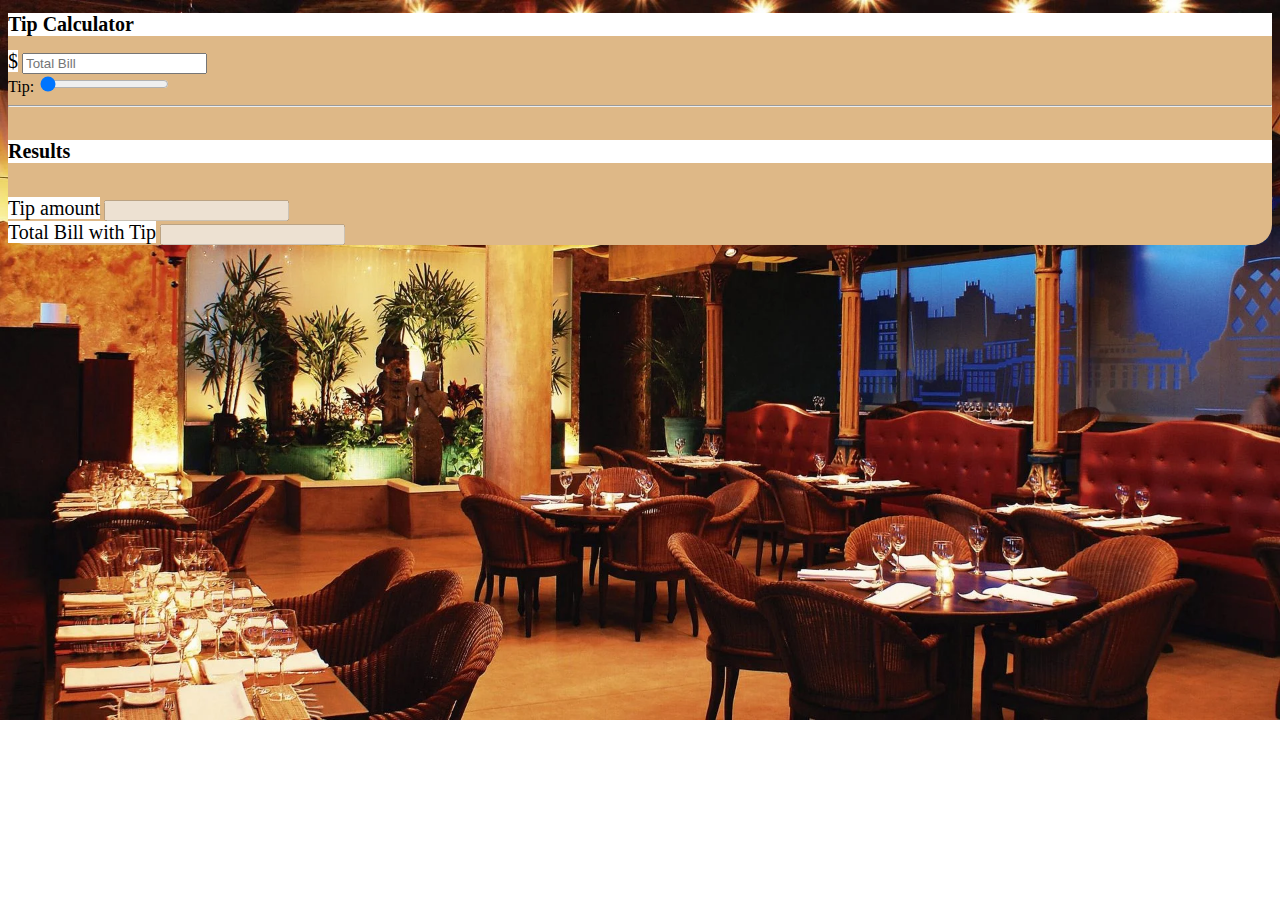
<file: JavaScript Calculator/index.html>
<!doctype html>
<html lang="en">
  <head>
    <title>Tip Calculator</title>
    <!-- Required meta tags -->
    <meta charset="utf-8">
    <meta name="viewport" content="width=device-width, initial-scale=1, shrink-to-fit=no">

    <!-- Bootstrap CSS -->
    <link rel="stylesheet" href="https://maxcdn.bootstrapcdn.com/bootstrap/4.0.0-beta.2/css/bootstrap.min.css" integrity="sha384-PsH8R72JQ3SOdhVi3uxftmaW6Vc51MKb0q5P2rRUpPvrszuE4W1povHYgTpBfshb" crossorigin="anonymous">
    <link href="style.css" rel="stylesheet">


   
  </head>
  <body class="bg-dark">
    <div class="container">
      <div class="row">
        <div class="col-md-6 mx-auto">
          <div class="card card-body text-center mt-5">
            <h1 class="heading display-5 pb-3">Tip Calculator</h1>
            <form id="tip-form">
              <div class="form-group">
                <div class="input-group">
                  <span class="input-group-addon">$</span>
                  <input type="number" class="form-control" id="billTotal" placeholder="Total Bill">
                </div>
              </div>
              <div class="form-group tipPersent">
                <div class="input-group">
                  <label for="">Tip:</label>


                  <input type="range" class="form-control" id="tipInput" value="0">
                  <span class="input-group-addon" id="tipOutput"></span>
                </div>
              </div>



            </form>
            <hr>

            <!-- RESULTS -->
            <div id="results" class="pt-4">
              <h5>Results</h5>
              <div class="form-group">
                <div class="input-group">
                  <span class="input-group-addon">Tip amount</span>
                  <input type="number" class="form-control" id="tipAmount" disabled>
                </div>
              </div>

              <div class="form-group">
                <div class="input-group">
                  <span class="input-group-addon">Total Bill with Tip</span>
                  <input type="number" class="form-control" id="totalBillWithTip" disabled>
                </div>
              </div>


            </div>
          </div>
        </div>
      </div>
    </div>

    <!-- Optional JavaScript -->
    <!-- jQuery first, then Popper.js, then Bootstrap JS -->
    <script src="https://code.jquery.com/jquery-3.2.1.slim.min.js" integrity="sha384-KJ3o2DKtIkvYIK3UENzmM7KCkRr/rE9/Qpg6aAZGJwFDMVNA/GpGFF93hXpG5KkN" crossorigin="anonymous"></script>
    <script src="https://cdnjs.cloudflare.com/ajax/libs/popper.js/1.12.3/umd/popper.min.js" integrity="sha384-vFJXuSJphROIrBnz7yo7oB41mKfc8JzQZiCq4NCceLEaO4IHwicKwpJf9c9IpFgh" crossorigin="anonymous"></script>
    <script src="https://maxcdn.bootstrapcdn.com/bootstrap/4.0.0-beta.2/js/bootstrap.min.js" integrity="sha384-alpBpkh1PFOepccYVYDB4do5UnbKysX5WZXm3XxPqe5iKTfUKjNkCk9SaVuEZflJ" crossorigin="anonymous"></script>
    <script src="tips.js"></script>

  </body>
</html>
</file>
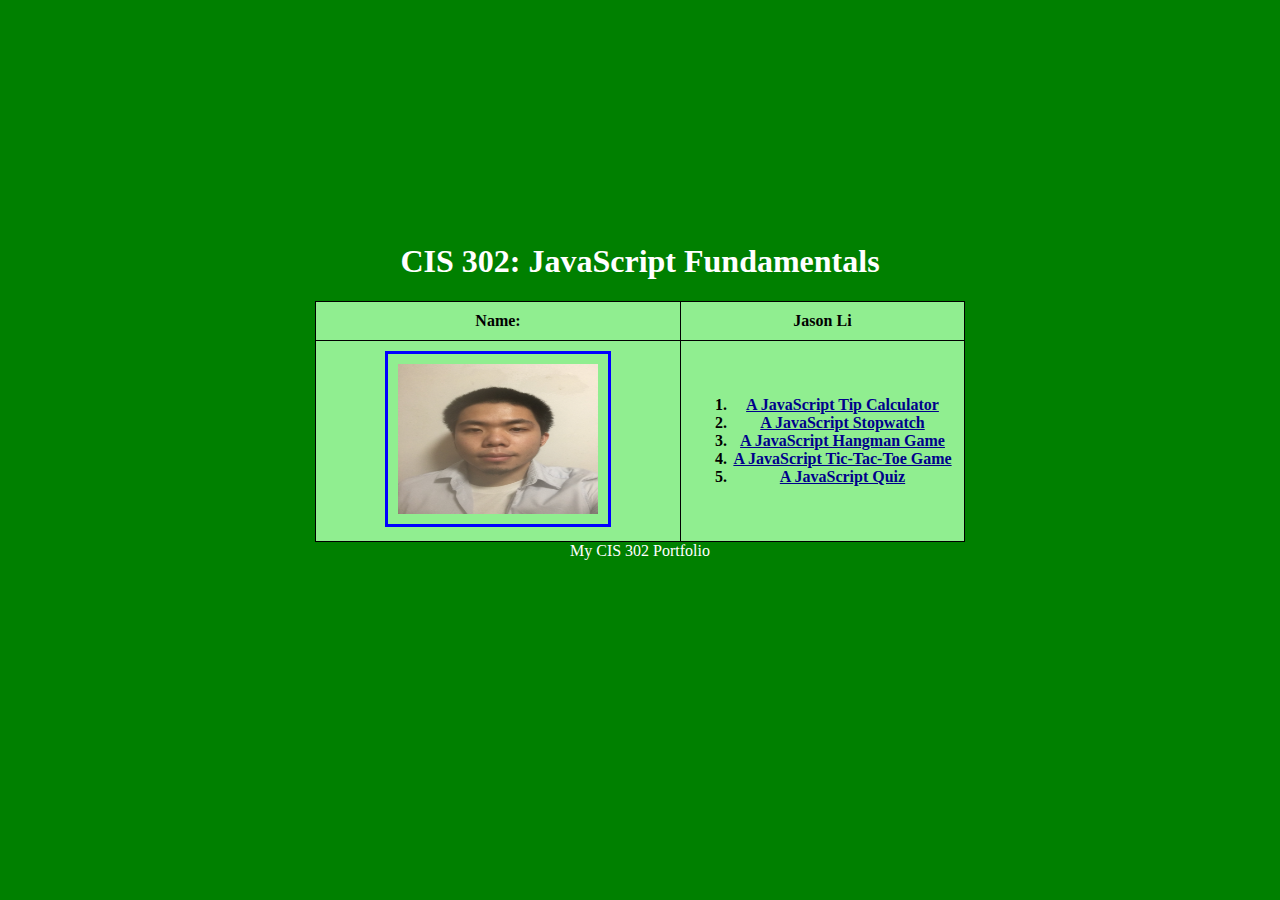
<file: JS Final Project/index.html>
<!DOCTYPE html>
<html lang="en">

<head>
    <meta charset="UTF-8" />
    <title>Jason's Portfolio</title>

    <link rel="stylesheet" href="style.css" />
</head>

<body>
    <h1>CIS 302: JavaScript Fundamentals</h1>

    <table>
        <tr>
            <td><strong> Name: </strong></td>
            <td>Jason Li</td>
        </tr>
        <tr>
            <td>
                <img src="photo.png" alt="Jason" width="200px" height="150px" class="picture">
            </td>
            <td>
                <ol>
                    <li>
                        <a href="https://jli000.github.io/JavaScript%20Calculator/index.html" target="_blank">
                            A JavaScript Tip Calculator</a>
                    </li>
                    <li>
                        <a href="https://jli000.github.io/JS%20Stopwatch/" target="_blank">
                            A JavaScript Stopwatch</a>
                    </li>
                    <li>
                        <a href="https://jli000.github.io/JS%20Hangman/index.html" target="_blank">
                            A JavaScript Hangman Game</a>
                    </li>
                    <li>
                        <a href="https://jli000.github.io/JS%20TicTacToe/" target="_blank">
                            A JavaScript Tic-Tac-Toe Game</a>
                    </li>
                    <li>
                        <a href="https://jli000.github.io/JS%20Quiz/index.html" target="_blank">
                            A JavaScript Quiz</a>
                    </li>
                </ol>
            </td>
        </tr>
        <caption style="caption-side: bottom">
            My CIS 302 Portfolio
        </caption>
    </table>
</body>

</html>
</file>
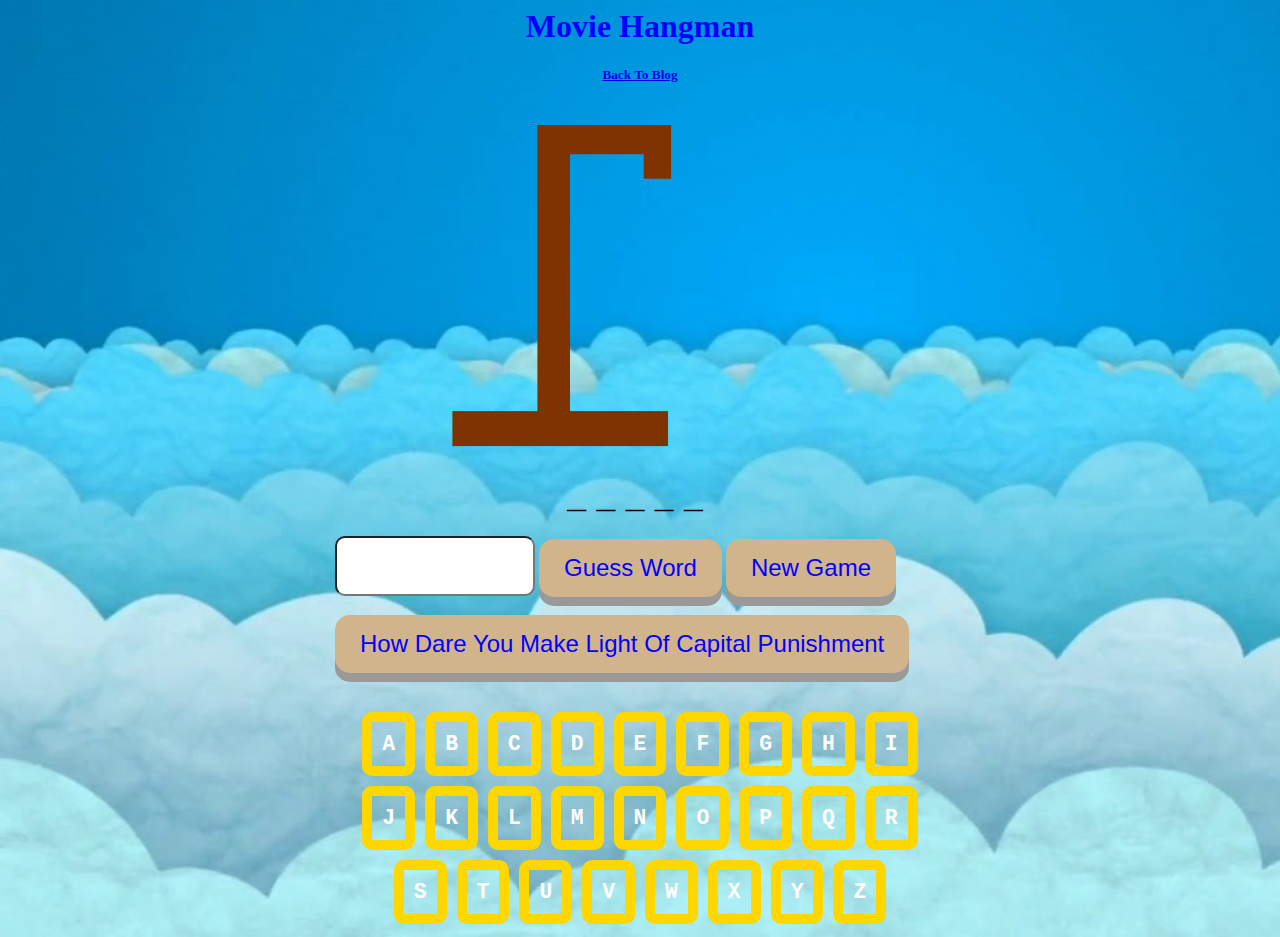
<file: JS Hangman/index.html>
<html>
  <head>
    <title>Movie Hangman</title>
    <link rel="stylesheet" href="hangman.css">
    <link rel="shortcut icon" 
          href="https://mitchum.blog/wp-content/uploads/2019/05/favicon.png" />
  </head>
  <body>
    <main>
      <h1>Movie Hangman</h1>
      <h5><a href="https://mitchum.blog/how-to-build-hangman-with-javascript/">Back To Blog</a></h5>
      <div id="gallows">
        <img style="padding-left: 70px" id="hangmanImage" src="hangman0.png">
      </div>
      <div id="word"></div>
      <br>
      <div id="controls">
        <input type="text" id="guessBox">
        <button id="guessWordButton" class="button" onclick="guessWord( game )">Guess Word</button>
        <button id="newGameButton" class="button" onclick="newGame();">New Game</button>
        <br>
        <br>
        <form action="https://mitchum.blog/sorry-for-offending-subscribe/">
          <button class="button">How Dare You Make Light Of Capital Punishment</button>
        </form>
      </div>
      <br>
      <div id="guesses"></div>
    </main>   
   <script src="hangman.js"></script>
  </body>
</html>
</file>
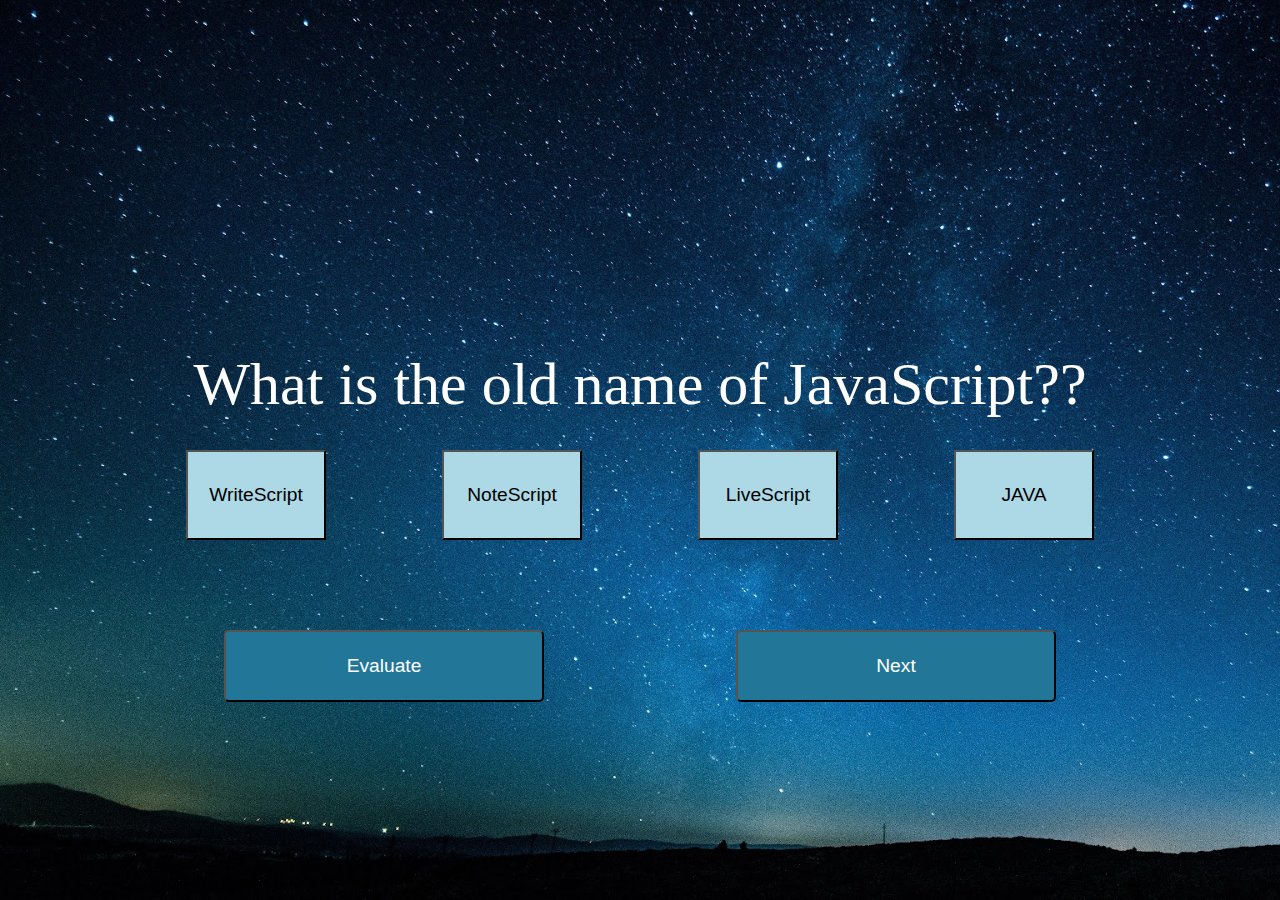
<file: JS Quiz/index.html>
<!DOCTYPE html>
<html lang="en">
<head>
	<meta charset="UTF-8">
	<meta http-equiv="X-UA-Compatible" content="IE=edge">
	<meta name="viewport" content="width=device-width, initial-scale=1.0">
	<link rel="stylesheet" href="style.css">
    <title>JavaScript Quiz</title>
</head>
<body>
	<div class="panel">
		<div class="result">

		</div>
		<div class="question-container" id="question">
			Question goes here.
		</div>
		<div class="option-container">
			<button class="option" onclick="" id="op1" >option1</button>
	
			<button class="option" id="op2" >option2</button>
	
			<button class="option" id="op3">option3</button>
	
			<button class="option" id="op4">option4</button>
		</div>
		<div class="navigation">
			<button class="evaluate">Evaluate</button>
			<button class="next">Next</button>
		</div>
		</div>
	</div>
	<script src="script.js"></script>
</body>
</html>
</file>
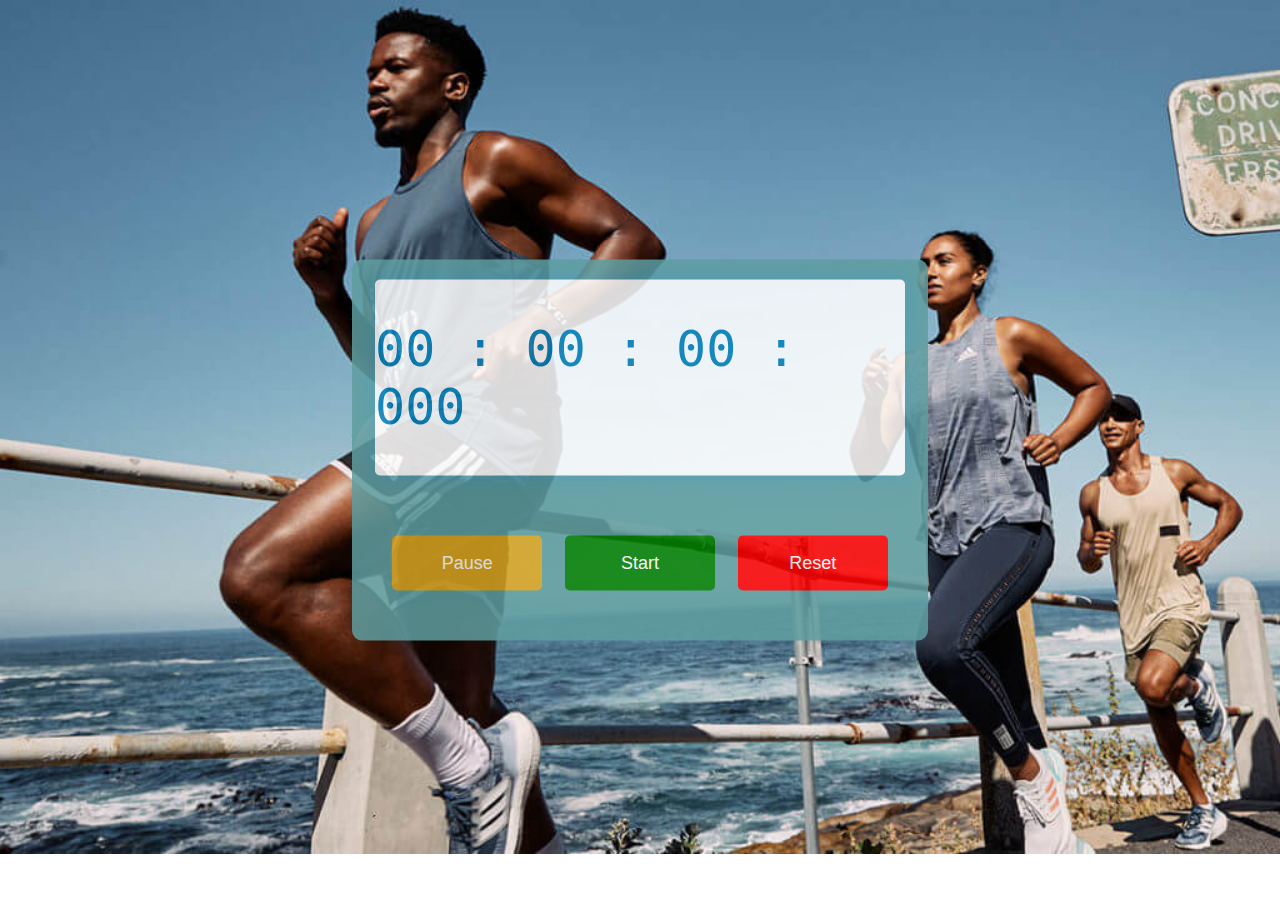
<file: JS Stopwatch/index.html>
<!DOCTYPE html>
<html lang="en">
<head>
    <meta charset="UTF-8">
    <meta http-equiv="X-UA-Compatible" content="IE=edge">
    <meta name="viewport" content="width=device-width, initial-scale=1.0">
    <title>Stopwatch</title>
    <link href="style.css" rel="stylesheet">
</head>
<body>
    <div class="container">
        <div class="timerDisplay">
            00 : 00 : 00 : 000
         </div>

     <div class="buttons">
        <button id="pauseTimer">Pause</button>
        <button id="startTimer">Start</button>
        <button id="resetTimer">Reset</button>
      </div>
      </div>

      <script src="watch.js"></script>
</body>
</html>
</file>
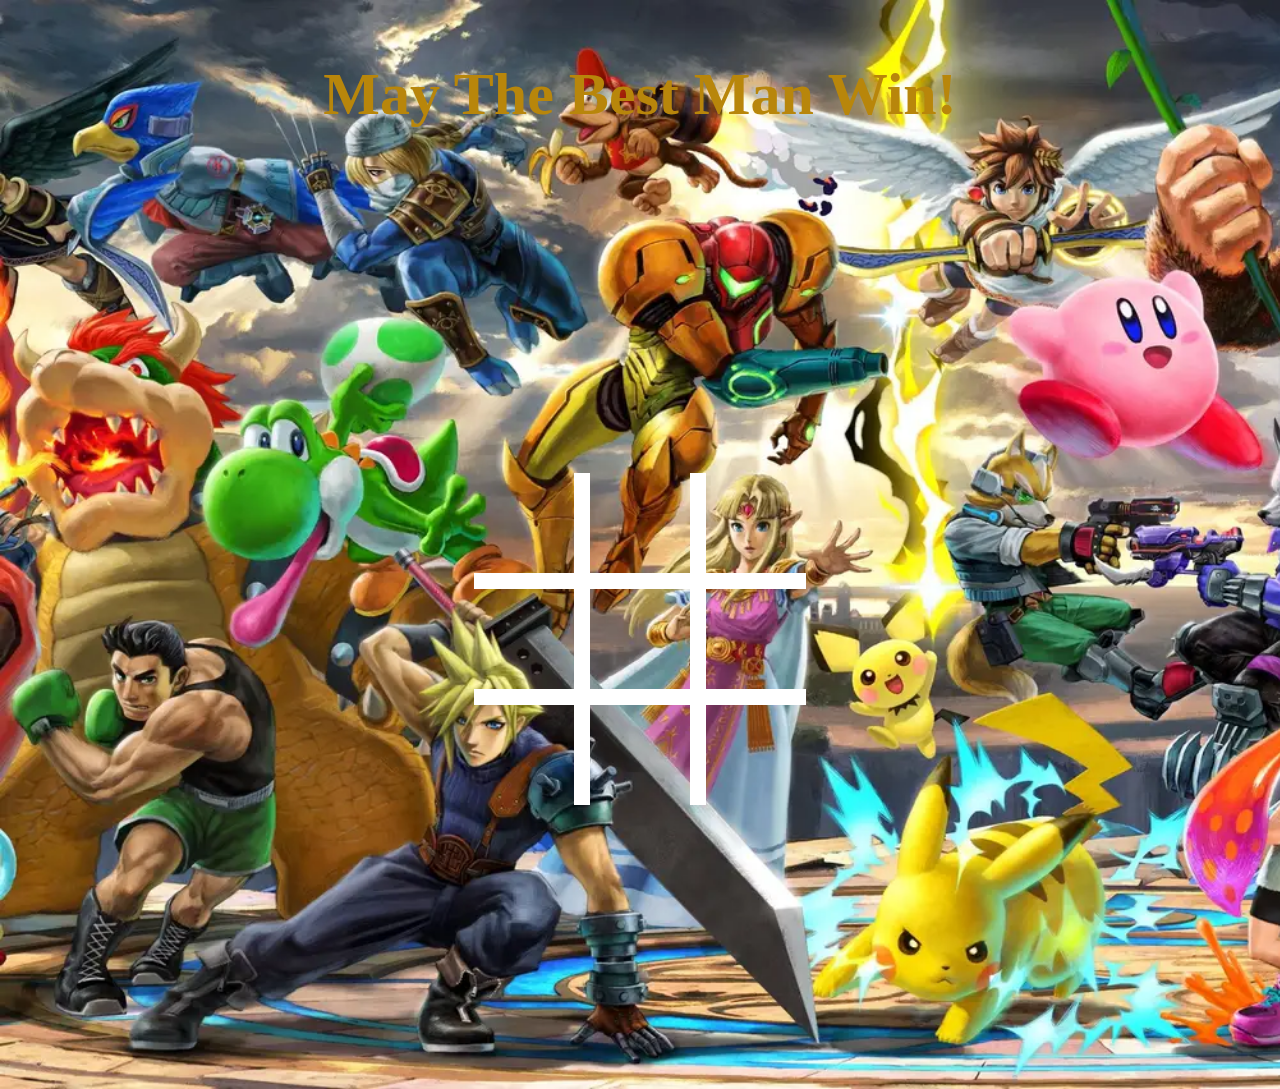
<file: JS TicTacToe/index.html>
<!DOCTYPE html>
<html lang="en">

<head>
    <meta charset="UTF-8">
    <meta http-equiv="X-UA-Compatible" content="IE=edge">
    <meta name="viewport" content="width=device-width, initial-scale=1.0">
    <link rel="stylesheet" href="style.css">
    <title>Tic-Tac-Toe</title>
    <link href="ttt.png" rel="icon">
</head>

<body>
    <p> May The Best Man Win!</p>
     <div class="board" id="board">
        <div class="cell" data-cell></div>
        <div class="cell" data-cell></div>
        <div class="cell" data-cell></div>
        <div class="cell" data-cell></div>
        <div class="cell" data-cell></div>
        <div class="cell" data-cell></div>
        <div class="cell" data-cell></div>
        <div class="cell" data-cell></div>
        <div class="cell" data-cell></div>
    </div>
    <div class="winning-message" id="winningMessage">
        <div id="winningMessageText"></div>
        <button id="restartButton">Restart</button>
    </div>
</body>
<script src="script.js"></script>
</html>
</file>
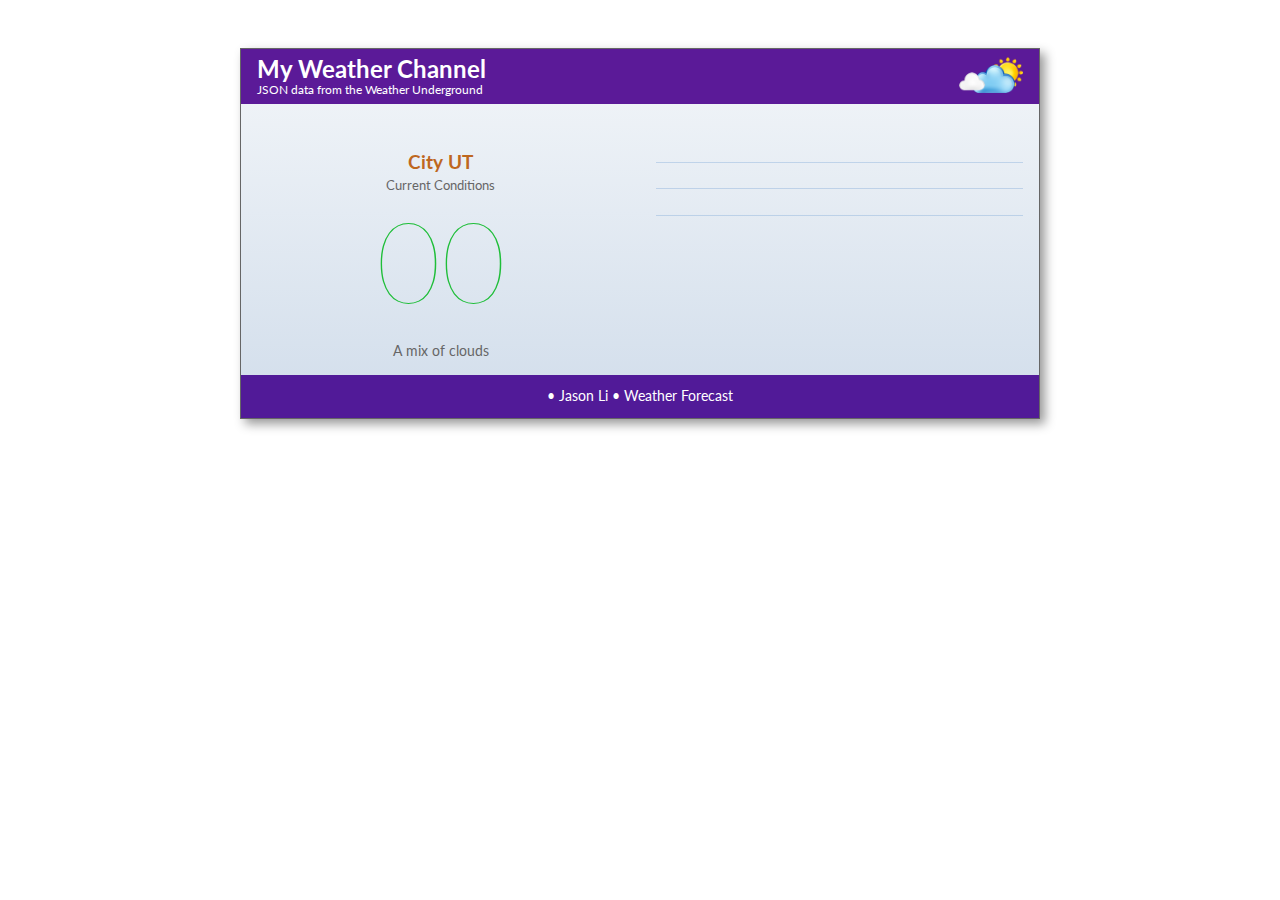
<file: weather_start/index.html>
<!doctype html>
<html lang="en">
<head>
<meta charset="utf-8">


<title>My Weather Channel</title>

<!-- TELLS PHONES NOT TO LIE ABOUT THEIR WIDTH & stops the font from enlarging whena phone is turned sideways-->
<meta name="viewport" content="width=device-width, initial-scale=1, maximum-scale=1">

<!-- *************** LOAD A GOOGLE FONT ****************** -->
<link href="https://fonts.googleapis.com/css?family=Lato:100,400,700" rel="stylesheet">

<!-- STYLE SHEETS -->
<link href="css/styles.css" rel="stylesheet">

<!-- removes the browser interface -->
<meta name="apple-mobile-web-app-capable" content="yes">
<meta name="mobile-web-app-capable" content="yes">

<meta name="apple-mobile-web-app-title" content="Weather">


<!--[if lt IE 9]>
	<script src="http://html5shim.googlecode.com/svn/trunk/html5.js"></script>
	<script src="http://css3-mediaqueries-js.googlecode.com/svn/trunk/css3-mediaqueries.js"></script>
<![endif]-->
     
</head>
<body>
	<div id="wrapper">
	<header>
		<figure class="wu"><img src="images/weatherLogo.png"></figure>
    <h1>My Weather Channel</h1>
    <h2>JSON data from the Weather Underground</h2>
    </header>
    
   
    
    
<!-- page content here -->
<main>
<section id="left">
	<div id="location">City UT</div>
	<div id="weather">Current Conditions</div>
	<div id="temperature">00</div>
	<div id="desc">A mix of clouds</div>
</section>

<section id="right">
<div>
	<span id="r1c1"></span>
	<span> <img id="r1c2" ></span>
	<span id="r1c3"></span>
	<span id="r1c4"></span>
</div>	
<div>
	<span id="r2c1"></span>
	<span> <img id="r2c2" ></span>
	<span id="r2c3"></span>
	<span id="r2c4"></span>
</div>	
<div>
	<span id="r3c1"></span>
	<span> <img id="r3c2" ></span>
	<span id="r3c3"></span>
	<span id="r3c4"></span>
</div>	
</section>
    
    
    
    
    
    
    
    </main><!-- end content -->
    
    
    <footer>
    <p>&bull; Jason Li &bull; Weather Forecast</p>
    </footer>
    
		</div> <!-- end wrapper -->
</body>
	<script type="text/javascript" src="js/main.js"></script>
</html>
</file>
<file: JavaScript Calculator/style.css>
.card-body {
    background-color:burlywood;
    border-radius: 20px;
}

  .input-group-addon, h1, h5{
  background:white;
  color:black;
  font-size: 20px;
  }
  
  body {
    background-image: url("background.png");
    background-size: cover;
    background-repeat: no-repeat
  }
</file>
<file: JS Final Project/style.css>
body {
    display: flex;
    min-height: 85vh;
    flex-direction: column;
    justify-content: center;
    align-items: center;
    background-color: green;
  }
  
  h1,
  table.table caption {
    color: white;
  }
  
  h1 {
    font-size: 32px;
  }
  table,
  th,
  td {
    text-align: center;
    padding: 10px;
    border: 1px solid black;
    border-collapse: collapse;
    background-color: lightgreen;
    width: 650px;
  }
  img {
    width: 200px;
    height: 150px;
    padding: 10px;
    border: 1px solid black;
  }
  td {
    display: table-cell;
    vertical-align: inherit;
  }
  table {
    border-collapse: collapse;
  
    border-spacing: 2px;
  }
  caption {
    padding: 0%;
    margin: 0%;
    color: white;
  }
  .picture {
    border: 3px solid blue;
  }

  a {
    color: darkblue;
  }

  td {
    font-weight: bold;
  }
</file>
<file: JS Hangman/hangman.css>
body {
    background-image: url("background.png");
    background-size: cover;
    background-repeat: no-repeat;
}
  
  main {
    max-width: 610px;
    margin: auto;
  }
  
  h1, h5 {
    text-align: center;
    color: blue;
  }
  
  .win {
    text-align: center;
    color: white;
    background-color: green;
  }
  
  .loss {
    text-align: center;
    color: white;
    background-color: red;
  }
  
  #word {
    letter-spacing: 10px;
    text-align: center;
    font-size: 24pt;
    color: black;
    font-weight: bold;
    font-family: "Courier New", Courier, monospace
  }
  
  #guesses {
    text-align: center;
    font-size: 16pt;
    color: white;
    font-weight: bold;
    font-family: "Courier New", Courier, monospace
  }
  
  .guess {
    padding: 10px;
    display: inline-block;
    border: 10px solid gold;
    border-radius: 10px;
    margin: 5px;
    cursor: pointer;
  }
  
  @media only screen and (min-device-width: 375px ) and (max-device-width: 667px) {
      #guesses {
      text-align: center;
      font-size: 24pt;
      color: rgb(255, 255, 153);
      font-weight: bold;
      font-family: "Courier New", Courier, monospace
    }
  
    .guess {
      padding: 30px;
      display: inline-block;
      border: 2px solid rgb(255, 255, 153);
      border-radius: 10px;
      margin: 10px;
      cursor: pointer;
    }
  }
  
  #guessBox {
      height: 60px;
      border-radius: 10px;
      padding-top: 5px;
      font-size: 18pt;
      width: 200px;
      padding-left: 10px;
  }
  
  /* Buttons */
  .button {
    display: inline-block;
    padding: 15px 25px;
    font-size: 24px;
    cursor: pointer;
    text-align: center;
    text-decoration: none;
    outline: none;
    color: blue;
    background-color: tan;
    border: none;
    border-radius: 15px;
    box-shadow: 0 9px #999;
  }
  
  .button:hover {background-color: rgb(224, 224, 139)}
  
  .button:active {
    background-color: rgb(224, 224, 139);
    box-shadow: 0 5px #666;
    transform: translateY(4px);
  }
</file>
<file: JS Quiz/style.css>
body{
	padding: 0;
	margin: 0;	
	width:100vw;
	height: 100vh;
    background-image: url("background.gif");
	background-size: cover;
	background-repeat: no-repeat;
}
.panel{
	height: 100vh;
	display: flex;
	flex-direction: column;
	justify-content: center;
	align-items: center;
}
.question-container{
	margin: 0px;
	padding: 5px;
	width: 80vw;
	height: 5vh;
	font-size: 60px;
	text-align: center;
    color:white;
}
.result{
	margin: 10px;
	padding: 5px;
	width:80vw;
	height: 10vh;
	text-align: center;
	font-size: 50px;
	
}
.option-container{
	display: flex;
	justify-content: space-around;
	margin: 0px;
	width: 80vw;
	height: 20vh;
    padding-top: 50px;
    
		
}
.option{	
	padding: 5px;
	width: 11vw;
	height: 10vh;
	font-size: larger;
	background-color: lightblue;
}

.option:hover{
	background-color: whitesmoke;
}
.navigation{
	width: 80vw;
	height: 5vh;
	margin: 0px;
	display: flex;
	justify-content: space-around;
}

.evaluate,.next{
	width: 25vw;
	height: 8vh;
	padding: 5px;
	font-size: larger;
    text-align: center;
    border-radius: 5px;
}
.evaluate{
	color: white;
	background-color: #279;
}
.next{
	color: white;
	background-color: #279;
}
</file>
<file: JS Stopwatch/style.css>
*,
*:before,
*:after{
    padding: 0;
    margin: 0;
    box-sizing: border-box;
}

body{
    background-image: url("run.png");
    background-size: cover;
    background-repeat: no-repeat;
}

.container{
    background-color:cadetblue;
    width: 45%;
    min-width: 500px;
    position: absolute;
    transform: translate(-50%,-50%);
    top: 50%;
    left: 50%;
    padding: 20px 0;
    padding-bottom: 50px;
    border-radius: 10px;
    opacity: .85;
}

.timerDisplay{
    position: relative;
    width: 92%;
    background: #ffffff;
    left: 4%;
    padding: 40px 0;
    font-family: 'Roboto mono',monospace;
    color: #0381bb;
    font-size: 50px;
    display: flex;
    align-items: center;
    justify-content: space-around;
    border-radius: 5px;
    box-shadow: 0 0 20px rgba(0,139,253,0.25);
}

.buttons{
    width: 90%;
    margin: 60px auto 0 auto;
    display: flex;
    justify-content: space-around;
}

.buttons button{
    width: 150px;
    height: 55px;
    background-color:goldenrod;
    color: #ffffff;
    border: none;
    font-family: 'Poppins',sans-serif;
    font-size: 18px;
    border-radius: 5px;
    cursor: pointer;
    outline: none;
}

.buttons button:nth-last-child(2){
    background-color:green;
  }
  .buttons button:nth-last-child(1){
    background-color:red;
  }
</file>
<file: JS TicTacToe/style.css>
:root {
	--cell-size: 100px;

	--color: gold; /* for hover */
	--color-set: orange; /* when set */
	--l: 10px; /* X line-width */
}

body {
	margin: 0;
	background-image: url("bg.png");
	background-size: cover;
	background-repeat: no-repeat;
	
}

p{
    text-align: center;
    font-size: 60px;
   font-weight:900;
   color:darkgoldenrod;
}

.board {
	width: 100vw;
	height: 100vh;
	display: grid;
	justify-content: center;
	align-content: center;
	justify-items: center;
	align-items: center;
	grid-template-columns: repeat(3, auto)
}

.cell {
	width: var(--cell-size);
	height: var(--cell-size);
	border: 8px solid white;
	display: flex;
	justify-content: center;
	align-items: center;
	position: relative;
	cursor: pointer;
}

/* remove border for edges */
.cell:nth-child(1), .cell:nth-child(2), .cell:nth-child(3) {
	border-top: none;
}

.cell:nth-child(1), .cell:nth-child(4), .cell:nth-child(7) {
	border-left: none;
}

.cell:nth-child(3), .cell:nth-child(6), .cell:nth-child(9) {
	border-right: none;
}

.cell:nth-child(7), .cell:nth-child(8), .cell:nth-child(9) {
	border-bottom: none;
}

.cell.x, .cell.circle {
	cursor: not-allowed;
}

/* for cross */
.board.x .cell:not(.circle):not(.x):hover {
	background: linear-gradient(to top right, transparent calc(50% - var(--l) / 2), var(--color) calc(50% - var(--l) / 2) calc(50% + var(--l) / 2), transparent calc(50% + var(--l) / 2)),
				linear-gradient(to bottom right, transparent calc(50% - var(--l) / 2), var(--color) calc(50% - var(--l) / 2) calc(50% + var(--l) / 2), transparent calc(50% + var(--l) / 2));
	background-size: 80% 80%;
	background-repeat: no-repeat;
	background-position: center;
}

/* for cross (set) */
.cell:not(.circle).x {
	background: linear-gradient(to top right, transparent calc(50% - var(--l) / 2), var(--color-set) calc(50% - var(--l) / 2) calc(50% + var(--l) / 2), transparent calc(50% + var(--l) / 2)),
				linear-gradient(to bottom right, transparent calc(50% - var(--l) / 2), var(--color-set) calc(50% - var(--l) / 2) calc(50% + var(--l) / 2), transparent calc(50% + var(--l) / 2));
	background-size: 80% 80%;
	background-repeat: no-repeat;
	background-position: center;
}

/* for circle */
.board.circle .cell:not(.circle):not(.x):hover {	
	background: radial-gradient(var(--color) 60%, transparent 60%);
}

/* for circle (set) */
.cell:not(.x).circle {
	background: radial-gradient(var(--color-set) 60%, transparent 60%);
}

.winning-message {
	display: none;
	position: fixed;
	top: 0;
	left: 0;
	right: 0;
	bottom: 0;
	background-color: var(--color-set);
	justify-content: center;
	align-items: center;
	color: white;
	font-size: 5rem;
	font-family: 'Courier New', Courier, monospace;
	flex-direction: column;
}

.winning-message button {
	border-radius: 10px;
	font-size: 3rem;
	background-color: white;
	border: 1px solid var(--color-set);
	padding: .25em .5em;
	cursor: pointer;
}

.winning-message button:hover {
	background-color: var(--color-set);
	color: white;
	border-color: white;
}

.winning-message.show {
	display: flex;
}
</file>
<file: weather_start/css/styles.css>
/* http://meyerweb.com/eric/tools/css/reset/ 
   v2.0 | 20110126
   License: none (public domain)
*/
html, body, div, span, applet, object, iframe,
h1, h2, h3, h4, h5, h6, p, blockquote, pre,
a, abbr, acronym, address, big, cite, code,
del, dfn, em, img, ins, kbd, q, s, samp,
small, strike, strong, sub, sup, tt, var,
b, u, i, center,
dl, dt, dd, ol, ul, li,
fieldset, form, label, legend,
table, caption, tbody, tfoot, thead, tr, th, td,
article, aside, canvas, details, embed,
figure, figcaption, footer, header, hgroup,
menu, nav, output, ruby, section, summary,
time, mark, audio, video {
  margin: 0;
  padding: 0;
  border: 0;
  font-size: 100%;
  font: inherit;
  vertical-align: baseline; }

/* HTML5 display-role reset for older browsers */
article, aside, details, figcaption, figure,
footer, header, hgroup, menu, nav, section {
  display: block; }

body {
  line-height: 1; }

ol, ul {
  list-style: none; }

blockquote, q {
  quotes: none; }

blockquote:before, blockquote:after,
q:before, q:after {
  content: '';
  content: none; }

table {
  border-collapse: collapse;
  border-spacing: 0; }

/* Prevents iPhone from resizing in landscape mode  */
html {
  -webkit-text-size-adjust: none; }

/*  apply a natural box layout model to all elements  */
* {
  -moz-box-sizing: border-box;
  -webkit-box-sizing: border-box;
  box-sizing: border-box; }

/* BODY  */
body {
  font-size: 16px;
  font-family: 'Lato', sans-serif;
  font-weight: 400;
  color: #666;
  background-color: #fff; }

div#wrapper {
  height: 100vh;
  position: relative;
  background: linear-gradient(#f3f6f9 0%, #d1ddeb 100%); }

/* HEADER  */
header {
  background-color: #5b1a98;
  padding: .5rem 0 .5rem 2%; }

header h1, header h2 {
  color: white; }

header h1 {
  font-size: 1.5rem;
  font-weight: 700; }

header h2 {
  font-size: .75rem;
  font-weight: 400;
  padding-top: .2rem; }

header figure {
  float: right;
  width: 80px;
  padding-right: 2%; }

header figure img {
  width: 100%; }

nav {
  background-color: #1f69be;
  padding: 10px 2%; }
  nav input {
    width: 100px;
    padding: 5px 0 5px 10px;
    border: 1px solid #fff;
    border-radius: 5px;
    background-color: rgba(255, 255, 255, 0.5); }
  nav button {
    border: 1px solid #fff;
    background: linear-gradient(to bottom, rgba(255, 255, 255, 0.9) 0%, white 60%, rgba(255, 255, 255, 0.6) 100%);
    border-radius: 5px;
    padding: 5px 10px;
    margin-left: 4%; }

/*end nav*/
/* MAIN  */
main {
  min-height: 5em; }
  main #location {
    margin-top: 3rem;
    text-align: center;
    font-size: 1.2rem;
    font-weight: 700;
    color: #be671f; }
  main #weather {
    margin-top: .5rem;
    text-align: center;
    font-size: .8rem;
    font-weight: 400; }
  main #temperature {
    margin-top: .75rem;
    text-align: center;
    font-size: 7rem;
    font-weight: 100;
    color: #1fbe39; }
  main #desc {
    margin-top: .75rem;
    text-align: center;
    font-size: .9rem;
    font-weight: 400;
    padding: 4%; }
  main #right {
    margin-top: 2rem;
    padding: 0 1rem; }
  main #right img {
    width: 25px; }
  main #right div {
    border-bottom: 1px solid rgba(31, 105, 190, 0.2);
    padding-top: .6rem;
    display: flex;
    display: -ms-flexbox;
    flex-direction: row;
    -ms-flex-direction: row;
    flex-wrap: nowrap;
    align-items: center; }
  main #right div span:nth-child(1) {
    flex-basis: 40%;
    -ms-flex: 1 1 40%; }
  main #right div span:nth-child(2) {
    flex-grow: 1; }
  main #right div span:nth-child(3) {
    flex-grow: 1; }
  main #right div span:nth-child(4) {
    flex-grow: 1; }

/*  FOOTER  */
footer {
  position: fixed;
  bottom: 0;
  width: 100%;
  text-align: center;
  padding: 1em;
  background-color: #511a98;
  color: #fff;
  font-size: .9rem; }

/* OTHER */
div.keepOpen {
  clear: both; }

@media only screen and (min-width: 480px) {
  #left, #right {
    float: left;
    width: 50%; } }
@media only screen and (min-width: 800px) {
  div#wrapper {
    max-width: 800px;
    margin: 3rem auto 0 auto;
    border: 1px solid #666;
    height: auto;
    box-shadow: 5px 5px 10px #999; }

  footer {
    clear: both;
    position: relative; } }

/*# sourceMappingURL=styles.css.map */
</file>
